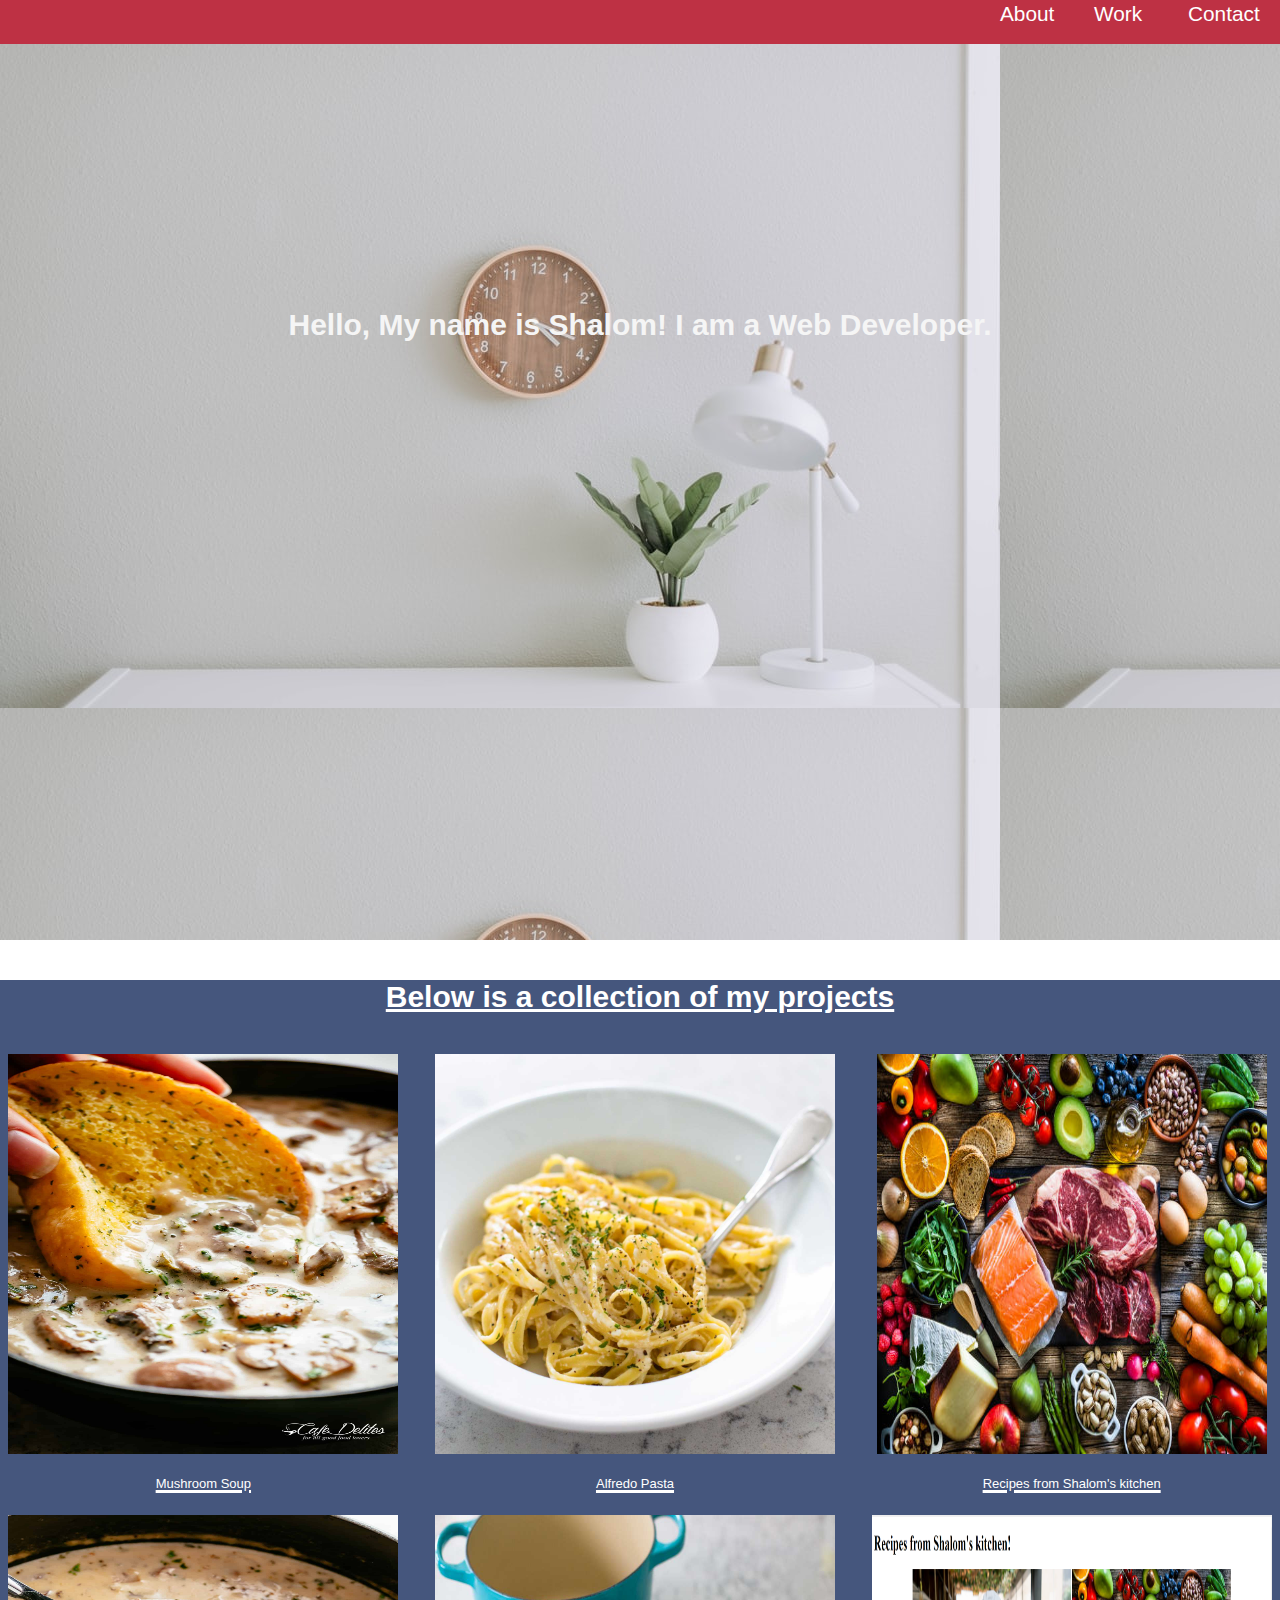
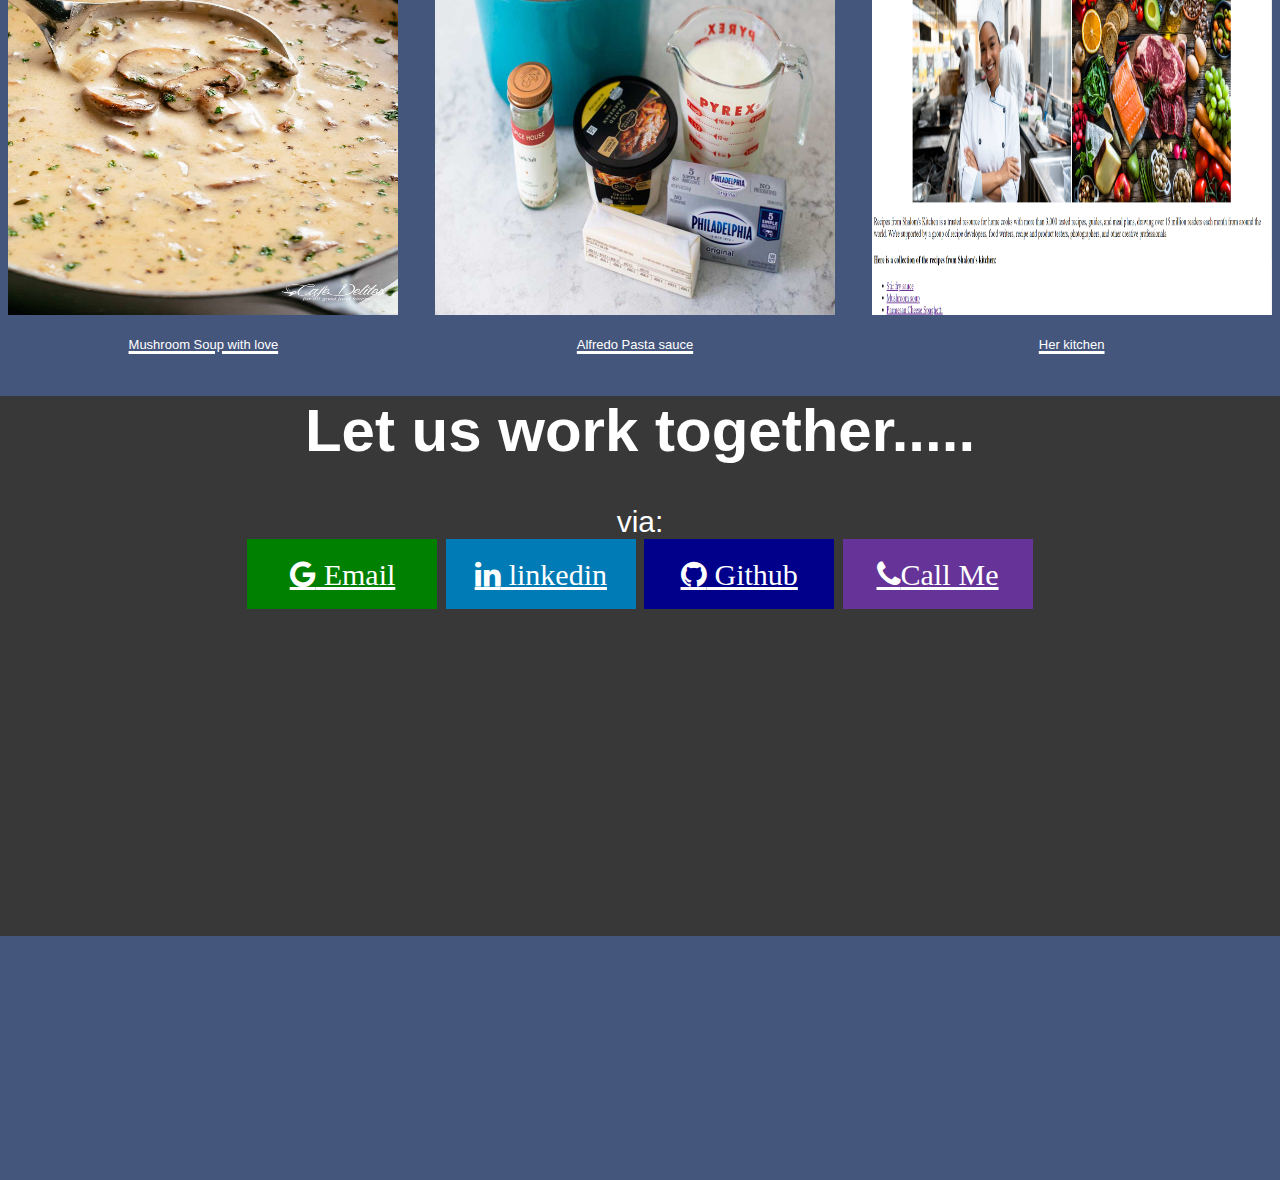
<file: index.html>
<!DOCTYPE html>
<html lang="en">
<head>
    <meta charset="UTF-8">
    <meta http-equiv="X-UA-Compatible" content="IE=edge">
    <meta name="viewport" content="width=device-width, initial-scale=1.0">
    <link rel="stylesheet" href="./test.css"/>
    <link rel="stylesheet" href="https://cdnjs.cloudflare.com/ajax/libs/font-awesome/4.7.0/css/font-awesome.min.css">
    <title>My Portfolio</title>

</head>
<body>
    
    <div class="topnav">
        <a href="#section3" class="btn">Contact</a>
        <a href="#section2" class="btn">Work</a>
        <a href="#section1" class="btn">About</a>
    </div>
    
    <div class="section one" id="section1">
     <h4 style="color: whitesmoke"> Hello, My name is Shalom! I am a Web Developer.</h4>
    
    </div>

    <div class="section two" id="section2">
      <u><h4>Below is a collection of my projects</u></h4>
        <div class="grid-container">  
        <a href="http://127.0.0.1:5500/Assignment1/Mushroom%20soup.html"><img alt="Mushroom soup" src="Cream-of-Mushroom-Soup-IMAGE-236.jpg", width="390", height="400">
         <span class="caption">Mushroom Soup</span></a>
        <a href="http://127.0.0.1:5500/Assignment1/Parmesan%20Cheese%20Spaghetti.html"><img alt="Alfredo Pasta" src="alfredosauce-feature-1.jpg", width="400", height="400">
        <span class="caption">Alfredo Pasta</span></a>
        <a href="http://127.0.0.1:5500/Assignment1/Home%20page%20(live%20servers).html"><img alt="Recipes from Shalom" src = "istockphoto-1155240408-612x612.jpg", width="390", height="400" >
           <span class="caption">Recipes from Shalom's kitchen</span></a>
           <a href="http://127.0.0.1:5500/Assignment1/Mushroom%20soup.html"><img alt="Mushroom soup" src="Cream-of-Mushroom-Soup-IMAGE-135.jpg", width="390", height="400">
            <span class="caption">Mushroom Soup with love</span></a>
           <a href="http://127.0.0.1:5500/Assignment1/Parmesan%20Cheese%20Spaghetti.html"><img alt="Alfredo Pasta" src="alfredowithcreamcheese-1.jpg", width="400", height="400">
           <span class="caption">Alfredo Pasta sauce</span></a>
           <a href="http://127.0.0.1:5500/Assignment1/Home%20page%20(live%20servers).html"><img alt="Recipes from Shalom" src = "my website 1.png", width="400", height="400" >
              <span class="caption">Her kitchen</span></a>
    </div>
    
    <div class="section three" id="section3">
       <h1> Let us work together.....</h1>
        <p> via: <br> 
        <a href="mailto:shalomjim2805@gmail.com" class="fa fa-google"> Email</a>
        <a href="https://www.linkedin.com/in/shalomjim" class="fa fa-linkedin"> linkedin</a>
        <a href="https://github.com/shalomjim/Coding-Folder-HTML.git" class="fa fa-github"> Github</a>
        <a href= "tel:+19922233355" class="fa fa-phone">Call Me</a>
    </p>
    </div>
</body>
</html>
</file>
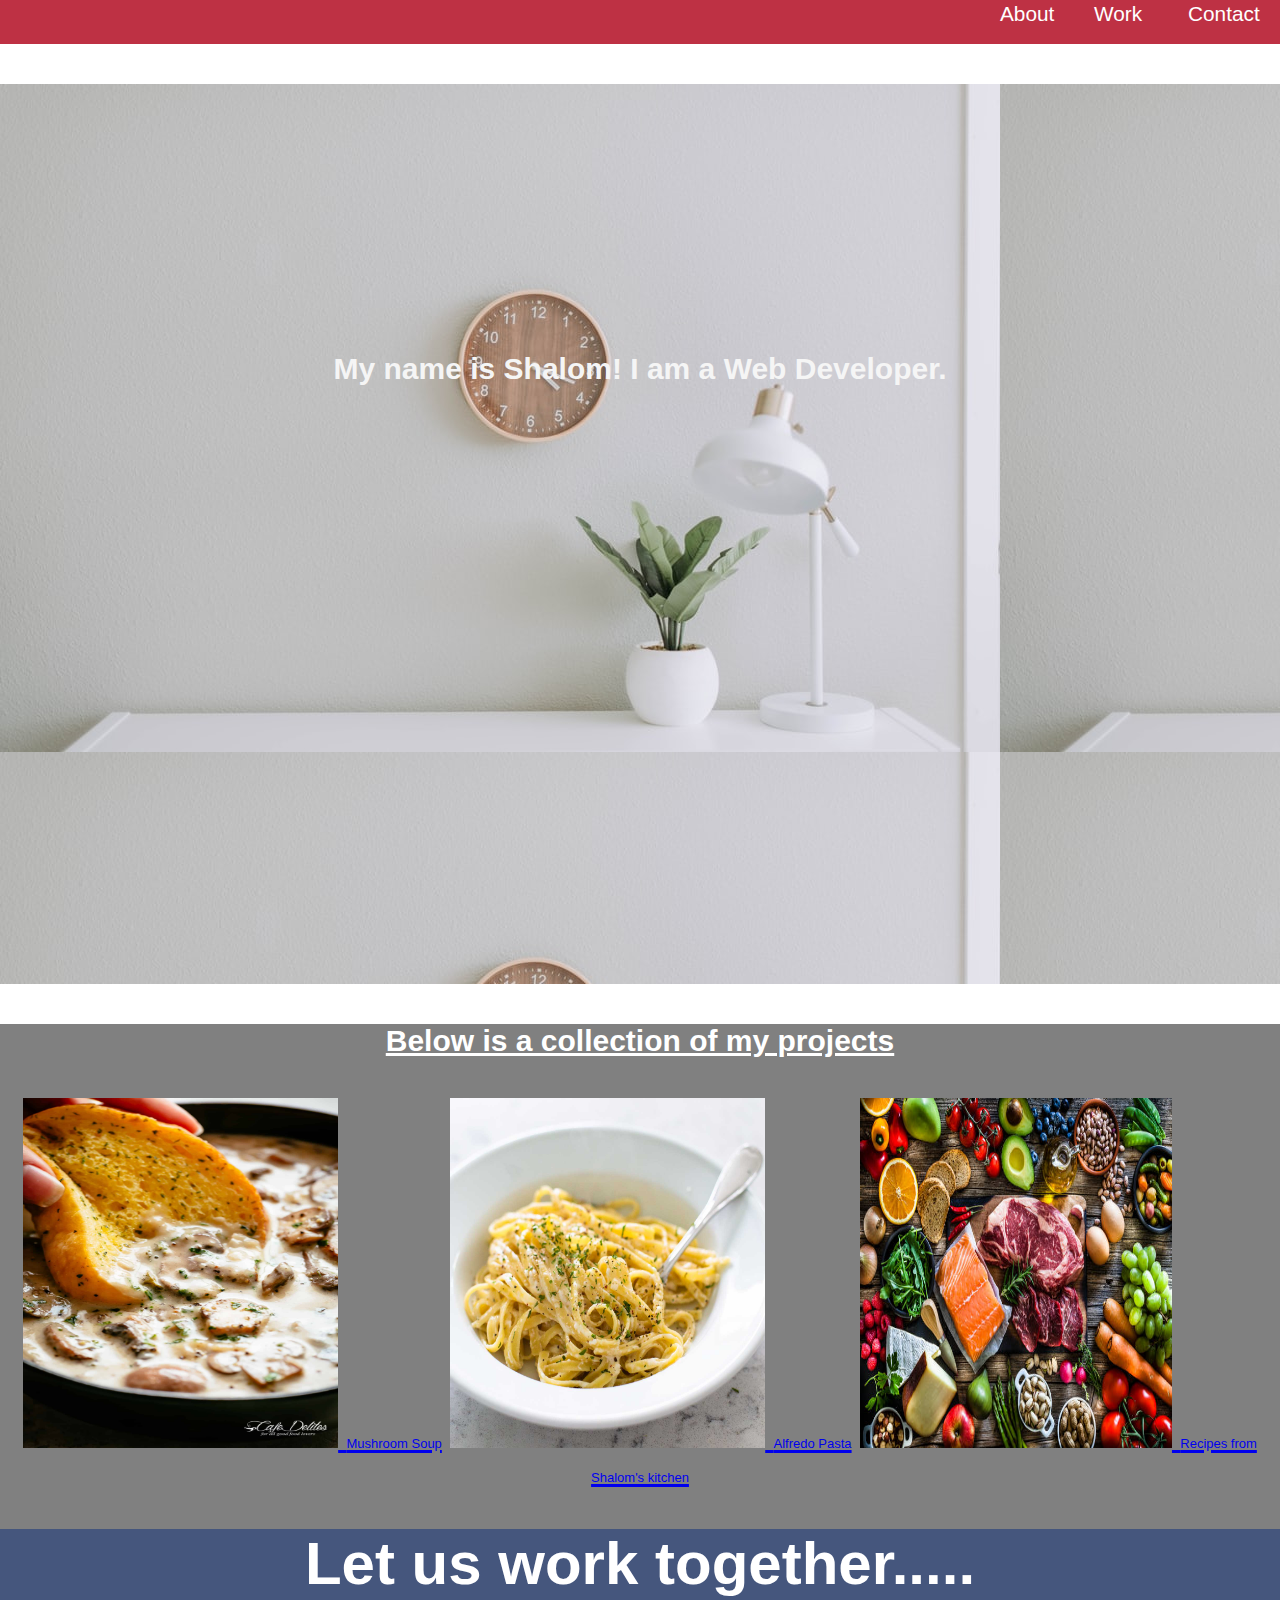
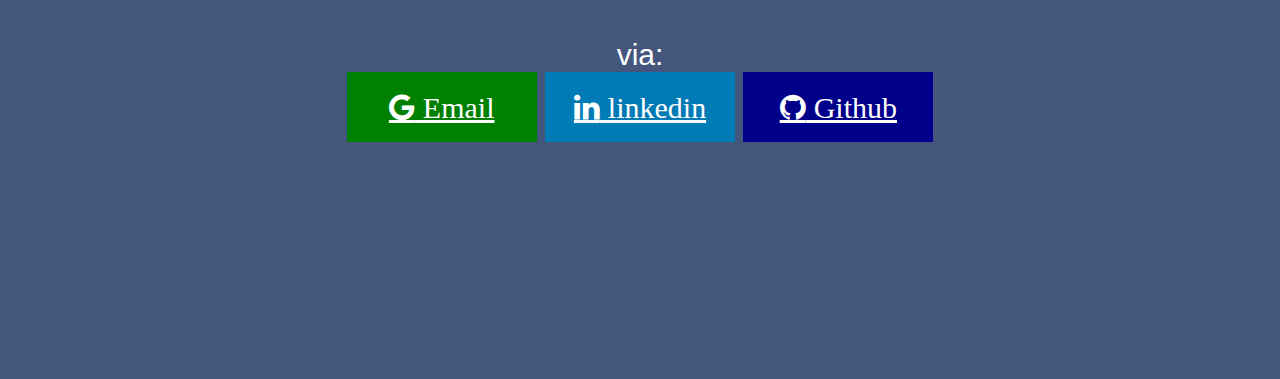
<file: Assignment2/index.html>
<!DOCTYPE html>
<html lang="en">
<head>
    <meta charset="UTF-8">
    <meta http-equiv="X-UA-Compatible" content="IE=edge">
    <meta name="viewport" content="width=device-width, initial-scale=1.0">
    <link rel="stylesheet" href="./test.css"/>
    <link rel="stylesheet" href="https://cdnjs.cloudflare.com/ajax/libs/font-awesome/4.7.0/css/font-awesome.min.css">
    <title>My Portfolio</title>

</head>
<body>
    
    <div class="topnav">
        <a href="#section3" class="btn">Contact</a>
        <a href="#section2" class="btn">Work</a>
        <a href="#section1" class="btn">About</a>
    </div>
    
    <div class="section one" id="section1">
     <h4>My name is Shalom! I am a Web Developer.</h4>
    </div>

    <div class="section two" id="section2">
      <u><h4>Below is a collection of my projects</u></h4>
        <div class="images">  
        <a href="http://127.0.0.1:5500/Assignment1/Mushroom%20soup.html"><img alt="Mushroom soup" src="Cream-of-Mushroom-Soup-IMAGE-236.jpg", width="315", height="350">
         <span class="caption">Mushroom Soup</span></a>
        <a href="http://127.0.0.1:5500/Assignment1/Parmesan%20Cheese%20Spaghetti.html"><img alt="Alfredo Pasta" src="alfredosauce-feature-1.jpg", width="315", height="350">
        <span class="caption">Alfredo Pasta</span></a>
        <a href="http://127.0.0.1:5500/Assignment1/Home%20page%20(live%20servers).html"><img alt="Recipes from Shalom" src = "istockphoto-1155240408-612x612.jpg", width="312", height="350" >
           <span class="caption">Recipes from Shalom's kitchen</span></a>
    </div>
    
    <div class="section three" id="section3">
       <h1> Let us work together.....</h1>
        <p> via: <br> 
        <a href="mailto:shalomjim2805@gmail.com" class="fa fa-google"> Email</a>
        <a href="https://www.linkedin.com/in/shalomjim" class="fa fa-linkedin"> linkedin</a>
        <a href="https://github.com/shalomjim/Coding-Folder-HTML.git" class="fa fa-github"> Github</a>
    </p>
    </div>

</body>
</html>
</file>
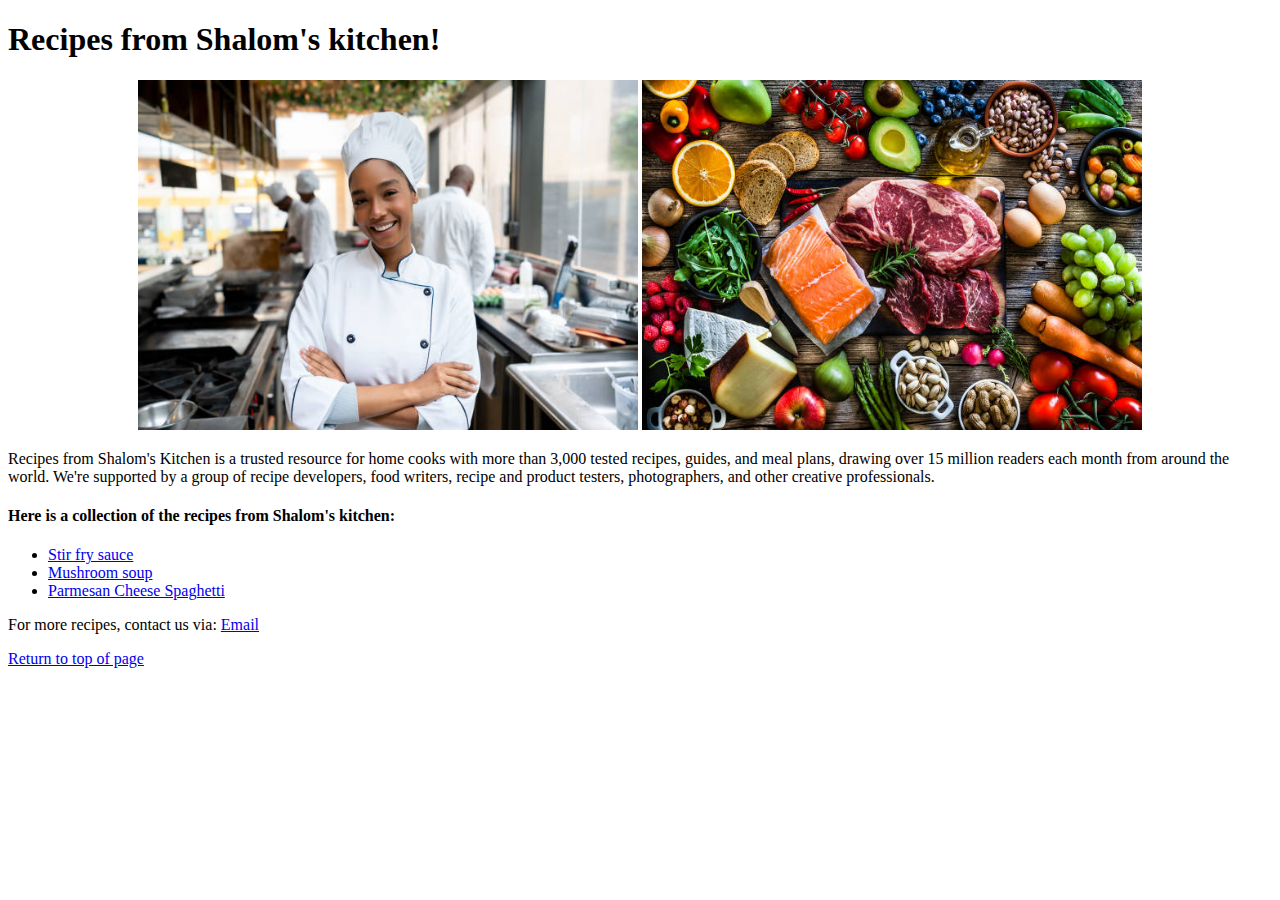
<file: Assignment1/Home page (live servers).html>
<!DOCTYPE html>
<html lang="en">
<head>
    <meta charset="UTF-8">
    <meta http-equiv="X-UA-Compatible" content="IE=edge">
    <meta name="viewport" content="width=device-width, initial-scale=1.0">
    <title>My Kitchen Recipe</title>
</head>
<body> 
    <h1> Recipes from Shalom's kitchen! </h1>
    <center>
    <img src="istockphoto-1142230160-612x612.jpg", width="500", height="350" >
    <img src = "istockphoto-1155240408-612x612.jpg", width="500", height="350" >
</center>
    <p>Recipes from Shalom's Kitchen is a trusted resource for home cooks with more than 3,000 tested recipes, guides, and meal plans, drawing over 15 million readers each month from around the world. We're supported by a group of recipe developers, food writers, recipe and product testers, photographers, and other creative professionals.</p>
   <h4>Here is a collection of the recipes from Shalom's kitchen:</h4> 
    <ul>
        <li> <a href="http://127.0.0.1:5500/Assignment%201.html/Stir%20fry%20sauce.html">Stir fry sauce</li></a>
        <li> <a href="http://127.0.0.1:5500/Assignment%201.html/Mushroom%20soup.html"> Mushroom soup </li></a>
        <li> <a href="http://127.0.0.1:5500/Assignment%201.html/Parmesan%20Cheese%20Spaghetti.html">Parmesan Cheese Spaghetti</li></a>
    </ul>

    <p> For more recipes, contact us via: <a href= "mailto:shalomjim2805@gmail.com">Email</a></p>
        <p><a href= "#top">Return to top of page</a></p>

</body>
</html>
</file>
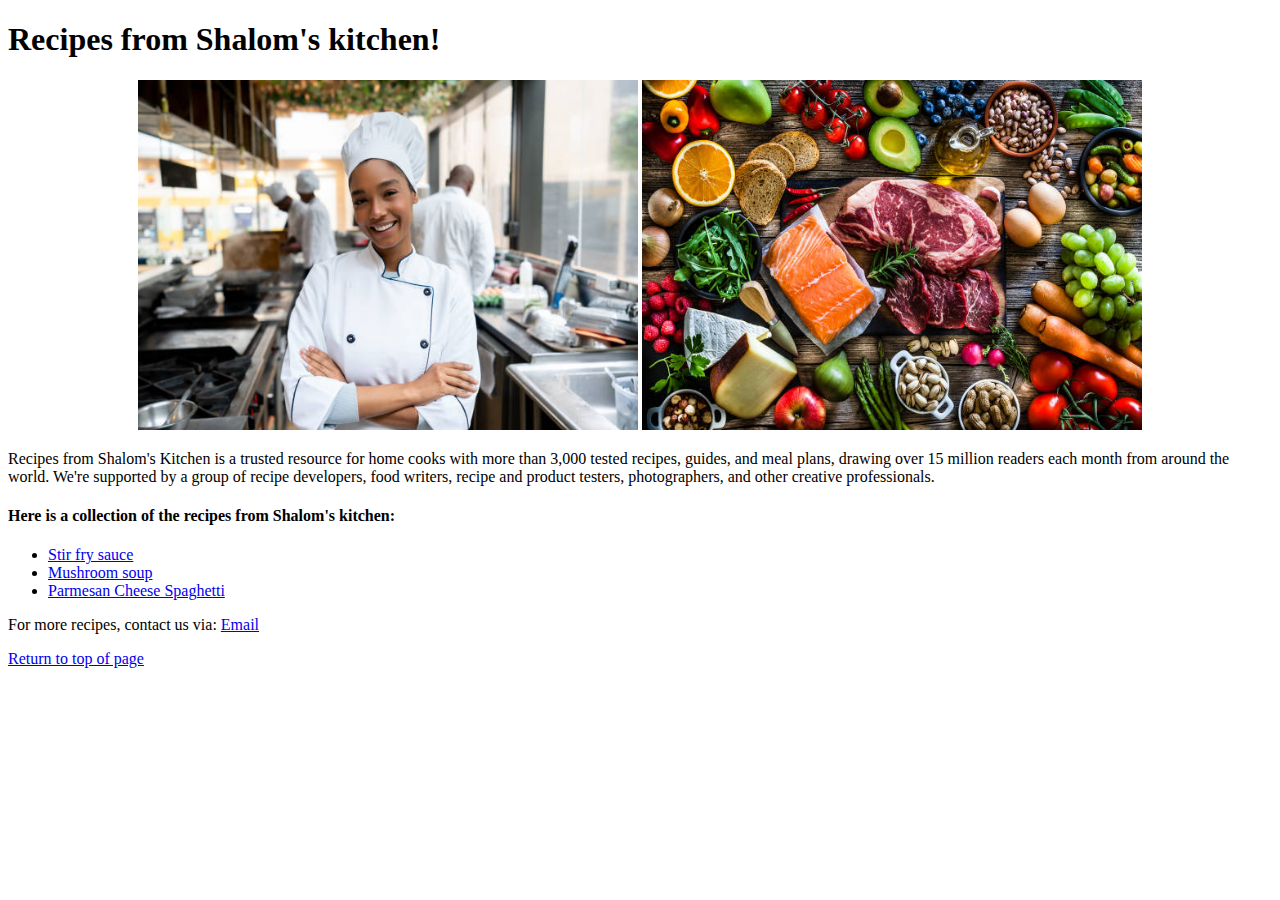
<file: Assignment1/home page with file folder links.html>
<!DOCTYPE html>
<html lang="en">
<head>
    <meta charset="UTF-8">
    <meta http-equiv="X-UA-Compatible" content="IE=edge">
    <meta name="viewport" content="width=device-width, initial-scale=1.0">
    <title>My Kitchen Recipe</title>
</head>
<body> 
    <h1> Recipes from Shalom's kitchen! </h1>
    <center>
    <img src="istockphoto-1142230160-612x612.jpg", width="500", height="350" >
    <img src = "istockphoto-1155240408-612x612.jpg", width="500", height="350" >
</center>
    <p>Recipes from Shalom's Kitchen is a trusted resource for home cooks with more than 3,000 tested recipes, guides, and meal plans, drawing over 15 million readers each month from around the world. We're supported by a group of recipe developers, food writers, recipe and product testers, photographers, and other creative professionals.</p>
   <h4>Here is a collection of the recipes from Shalom's kitchen:</h4> 
    <ul>
        <li> <a href="file:///C:/Users/Shalom/Desktop/BF%20Project%202/Coding%20Folder%20HTML/Assignment%201.html/Stir%20fry%20sauce.html"> Stir fry sauce</li></a>
        <li> <a href="file:///C:/Users/Shalom/Desktop/BF%20Project%202/Coding%20Folder%20HTML/Assignment%201.html/Mushroom%20soup.html"> Mushroom soup </li></a>
        <li> <a href="file:///C:/Users/Shalom/Desktop/BF%20Project%202/Coding%20Folder%20HTML/Assignment%201.html/Parmesan%20Cheese%20Spaghetti.html">Parmesan Cheese Spaghetti</li></a>

    </ul>

    <p> For more recipes, contact us via: <a href= "mailto:shalomjim2805@gmail.com">Email</a></p>
        <p><a href= "#top">Return to top of page</a></p>
</file>
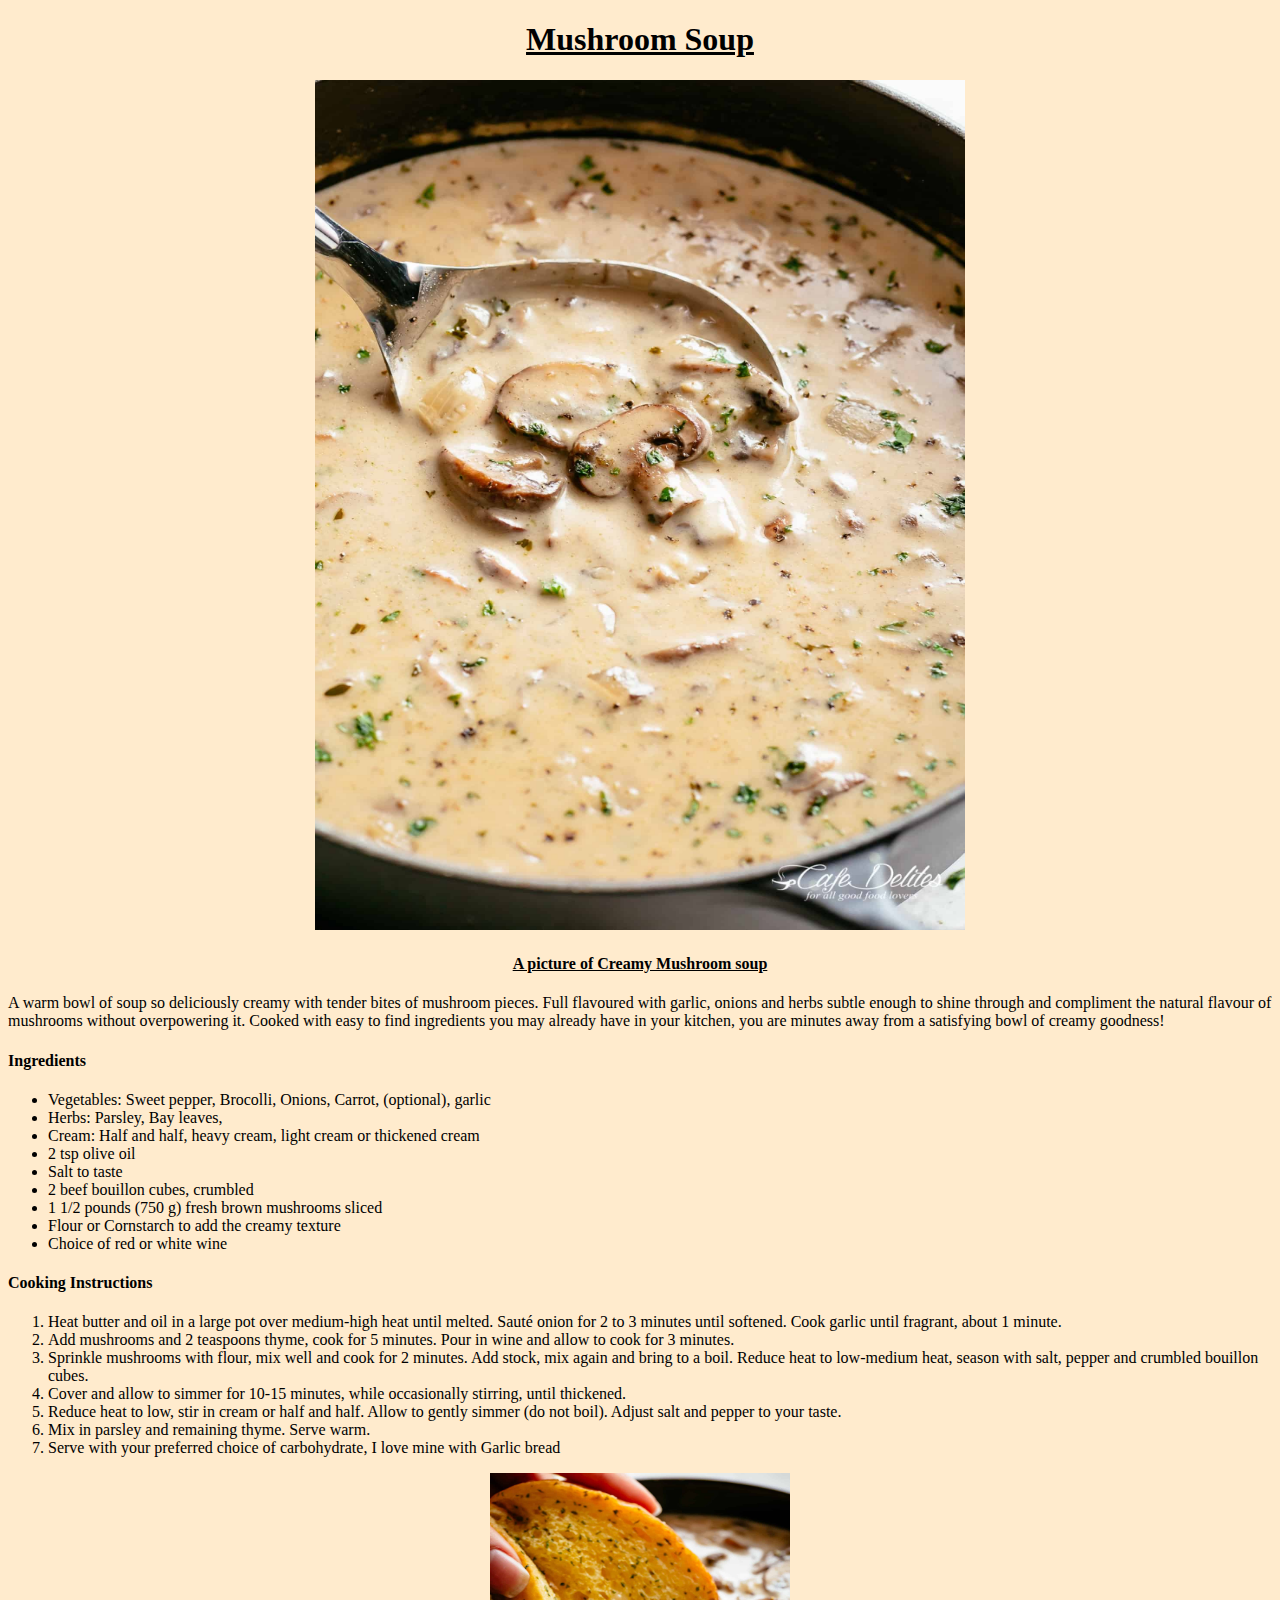
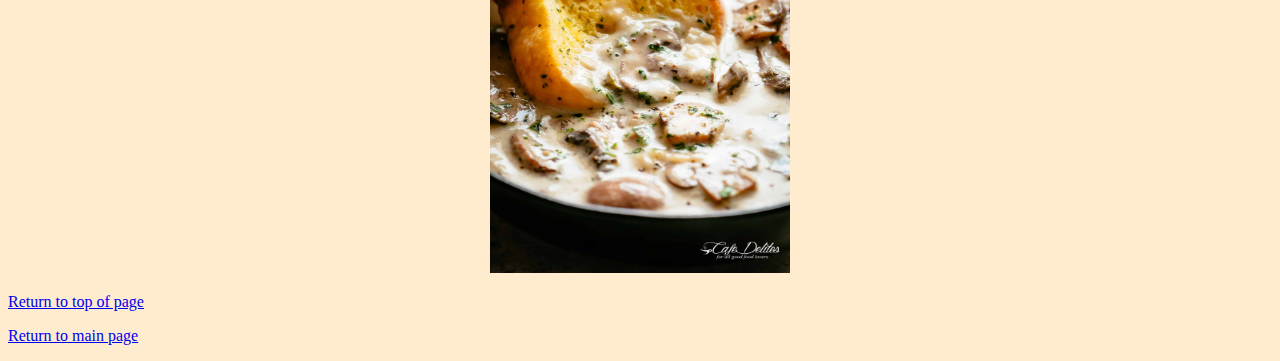
<file: Assignment1/Mushroom soup.html>
<!DOCTYPE html>
<html lang="en">
<head>
    <meta charset="UTF-8">
    <meta http-equiv="X-UA-Compatible" content="IE=edge">
    <meta name="viewport" content="width=device-width, initial-scale=1.0">
    <title>Cream of Mushroom soup</title>
</head>
<body style="background-color: blanchedalmond;">
</style>
    <center>
        <h1 style="background-color: blanchedalmond;">
        </style><u> Mushroom Soup </h1></u>
        <img src="Cream-of-Mushroom-Soup-IMAGE-135.jpg", width = "650", height="850" />
        <h4> <u>A picture of Creamy Mushroom soup</u> </h4> 
    </center>
    <p>  A warm bowl of soup so deliciously creamy with tender bites of mushroom pieces. Full flavoured with garlic, onions and herbs subtle enough to shine through and compliment the natural flavour of mushrooms without overpowering it. Cooked with easy to find ingredients you may already have in your kitchen, you are minutes away from a satisfying bowl of creamy goodness!</u></p>

    <h4 >Ingredients </h4> 
    <ul>
        <li> Vegetables: Sweet pepper, Brocolli, Onions, Carrot, (optional), garlic</li>
           <li>Herbs: Parsley, Bay leaves, </li>
           <li> Cream: Half and half, heavy cream, light cream or thickened cream</li>
           <li>2 tsp olive oil</li>
            <li>Salt to taste</li>
            <li>2 beef bouillon cubes, crumbled</li>
            <li>1 1/2 pounds (750 g) fresh brown mushrooms sliced</li>
        <li> Flour or Cornstarch to add the creamy texture  </li>
        <li>Choice of red or white wine</li>
    </ul>

    <h4 > Cooking Instructions </h4> 
    <ol>
        <li> Heat butter and oil in a large pot over medium-high heat until melted. Sauté onion for 2 to 3 minutes until softened. Cook garlic until fragrant, about 1 minute. </li>
        <li>Add mushrooms and 2 teaspoons thyme, cook for 5 minutes. Pour in wine and allow to cook for 3 minutes. </li>
        <li>Sprinkle mushrooms with flour, mix well and cook for 2 minutes. Add stock, mix again and bring to a boil. Reduce heat to low-medium heat, season with salt, pepper and crumbled bouillon cubes.        </li>
        <li>Cover and allow to simmer for 10-15 minutes, while occasionally stirring, until thickened. </li>
        <li>Reduce heat to low, stir in cream or half and half. Allow to gently simmer (do not boil). Adjust salt and pepper to your taste.</li>
        <li>Mix in parsley and remaining thyme. Serve warm.</li>
        <li>Serve with your preferred choice of carbohydrate, I love mine with Garlic bread </li>
    </ol>
    <center>
    <img src="Cream-of-Mushroom-Soup-IMAGE-236.jpg", width = "300", height="400" />
</center>
        <p><a href= "#top">Return to top of page</a></p>
        <p><a href= "http://127.0.0.1:5500/Assignment%201.html/Home%20page%20(live%20servers).html">Return to main page <a href="file:///C:/Users/Shalom/Desktop/BF%20Project%202/Coding%20Folder%20HTML/Assignment%201.html/home%20page%20with%20file%20folder%20links.html"></a>
        </a></p>
</body>
</html>
</file>
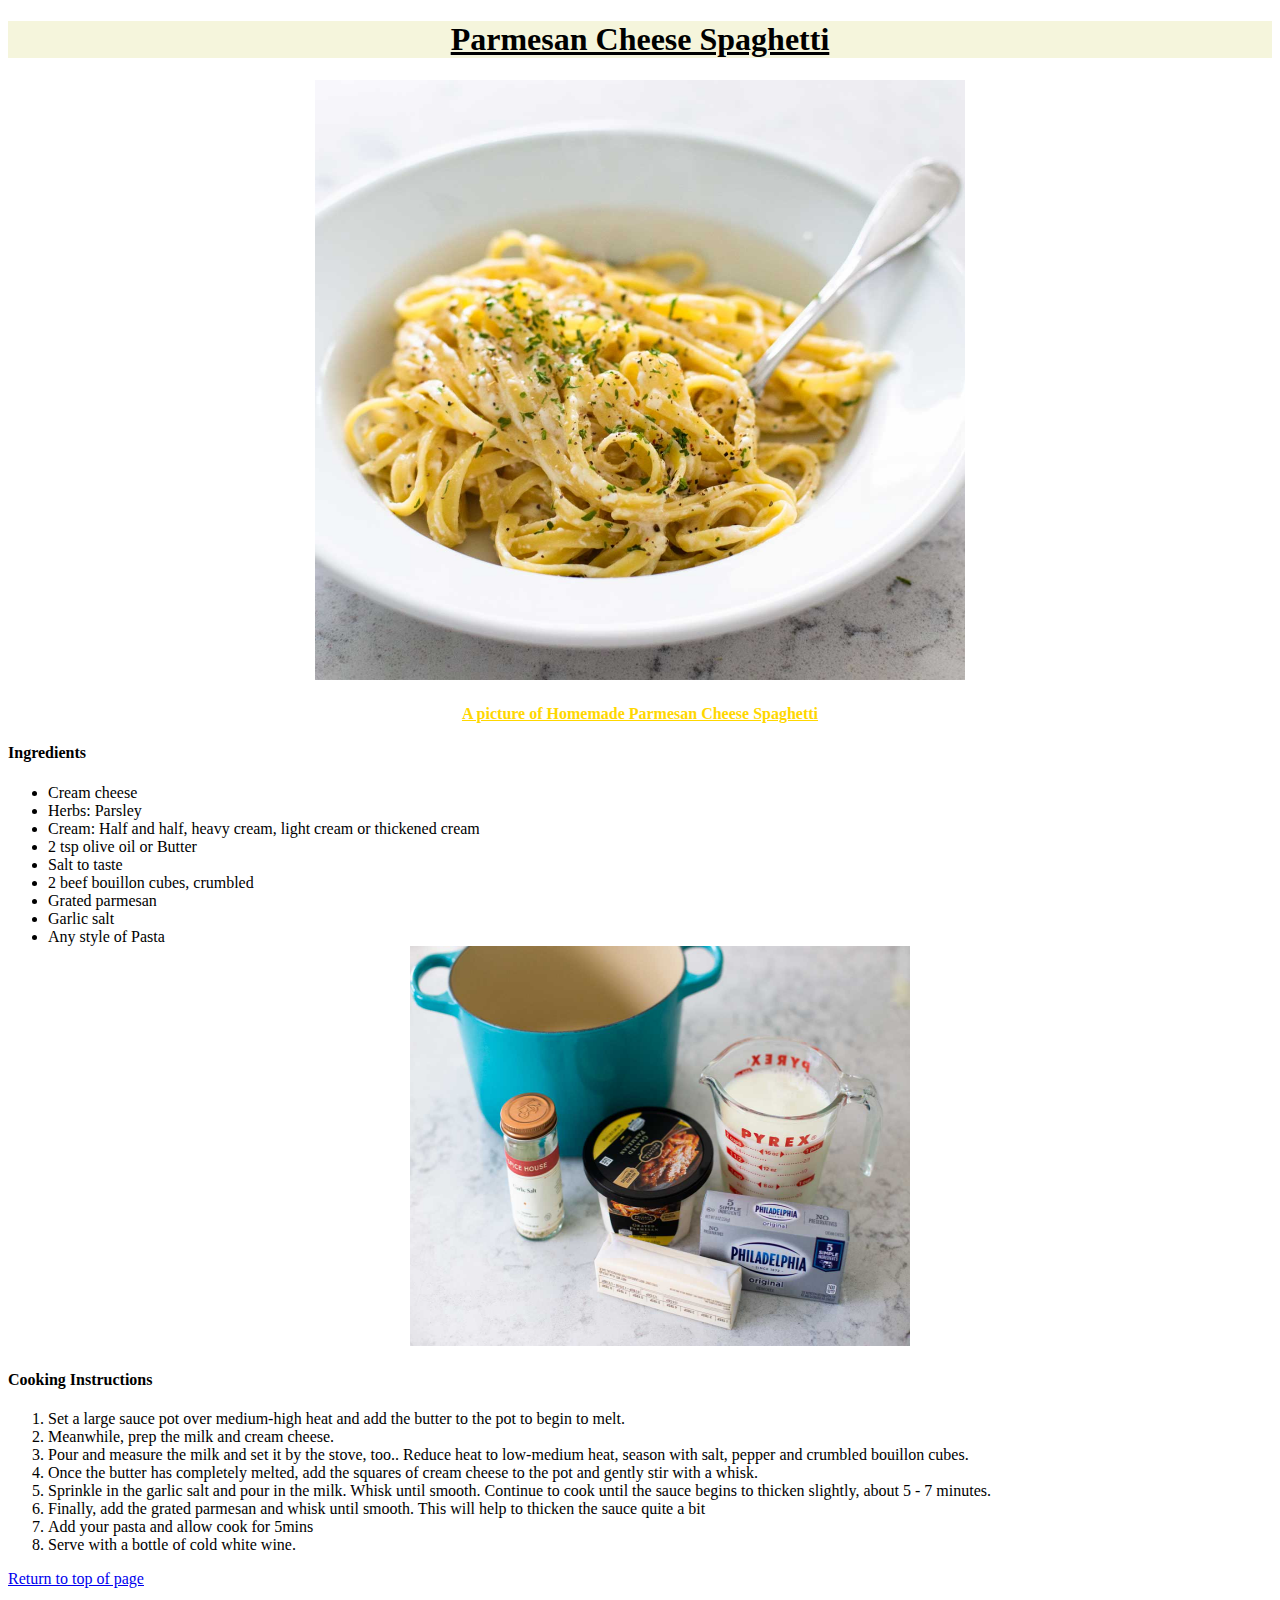
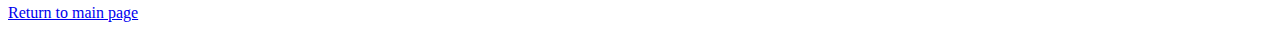
<file: Assignment1/Parmesan Cheese Spaghetti.html>
<!DOCTYPE html>
<html lang="en">
<head>
    <meta charset="UTF-8">
    <meta http-equiv="X-UA-Compatible" content="IE=edge">
    <meta name="viewport" content="width=device-width, initial-scale=1.0">
    <title>Parmesan Cheese Spaghetti</title>
</head>
<body>
    <center>
        <h1 style="background-color:beige;">
        </style><u>  Parmesan Cheese Spaghetti</h1></u>
        <img src="alfredosauce-feature-1.jpg", width = "650", height="600" />
        <h4 style="color:gold;"> <u>A picture of Homemade Parmesan Cheese Spaghetti</u> </h4> 
    </center>
    <h4>Ingredients </h4> 
    <ul>
        <li> Cream cheese</li>
           <li>Herbs: Parsley </li>
           <li> Cream: Half and half, heavy cream, light cream or thickened cream</li>
           <li>2 tsp olive oil or Butter</li>
            <li>Salt to taste</li>
            <li>2 beef bouillon cubes, crumbled</li>
            <li>Grated parmesan</li>
        <li> Garlic salt  </li>
        <li> Any style of Pasta </li>
       
<center>
        <img src="alfredowithcreamcheese-1.jpg", width = "500", height="400" />
    </center>
    </ul>

    <h4 > Cooking Instructions </h4> 
    <ol>
        <li> Set a large sauce pot over medium-high heat and add the butter to the pot to begin to melt. </li>
        <li>Meanwhile, prep the milk and cream cheese. </li>
        <li>Pour and measure the milk and set it by the stove, too.. Reduce heat to low-medium heat, season with salt, pepper and crumbled bouillon cubes.        </li>
        <li>Once the butter has completely melted, add the squares of cream cheese to the pot and gently stir with a whisk. </li>
        <li>Sprinkle in the garlic salt and pour in the milk. Whisk until smooth. Continue to cook until the sauce begins to thicken slightly, about 5 - 7 minutes.</li>
        <li>Finally, add the grated parmesan and whisk until smooth. This will help to thicken the sauce quite a bit</li>
        <li>Add your pasta and allow cook for 5mins </li>
        <li> Serve with a bottle of cold white wine.  </li>
    </ol>
  
        <p><a href= "#top">Return to top of page</a></p>
        <p><a href= "http://127.0.0.1:5500/Assignment%201.html/Home%20page%20(live%20servers).html">Return to main page <a href="file:///C:/Users/Shalom/Desktop/BF%20Project%202/Coding%20Folder%20HTML/Assignment%201.html/home%20page%20with%20file%20folder%20links.html"></a>
        </a></p>
</html>
</file>
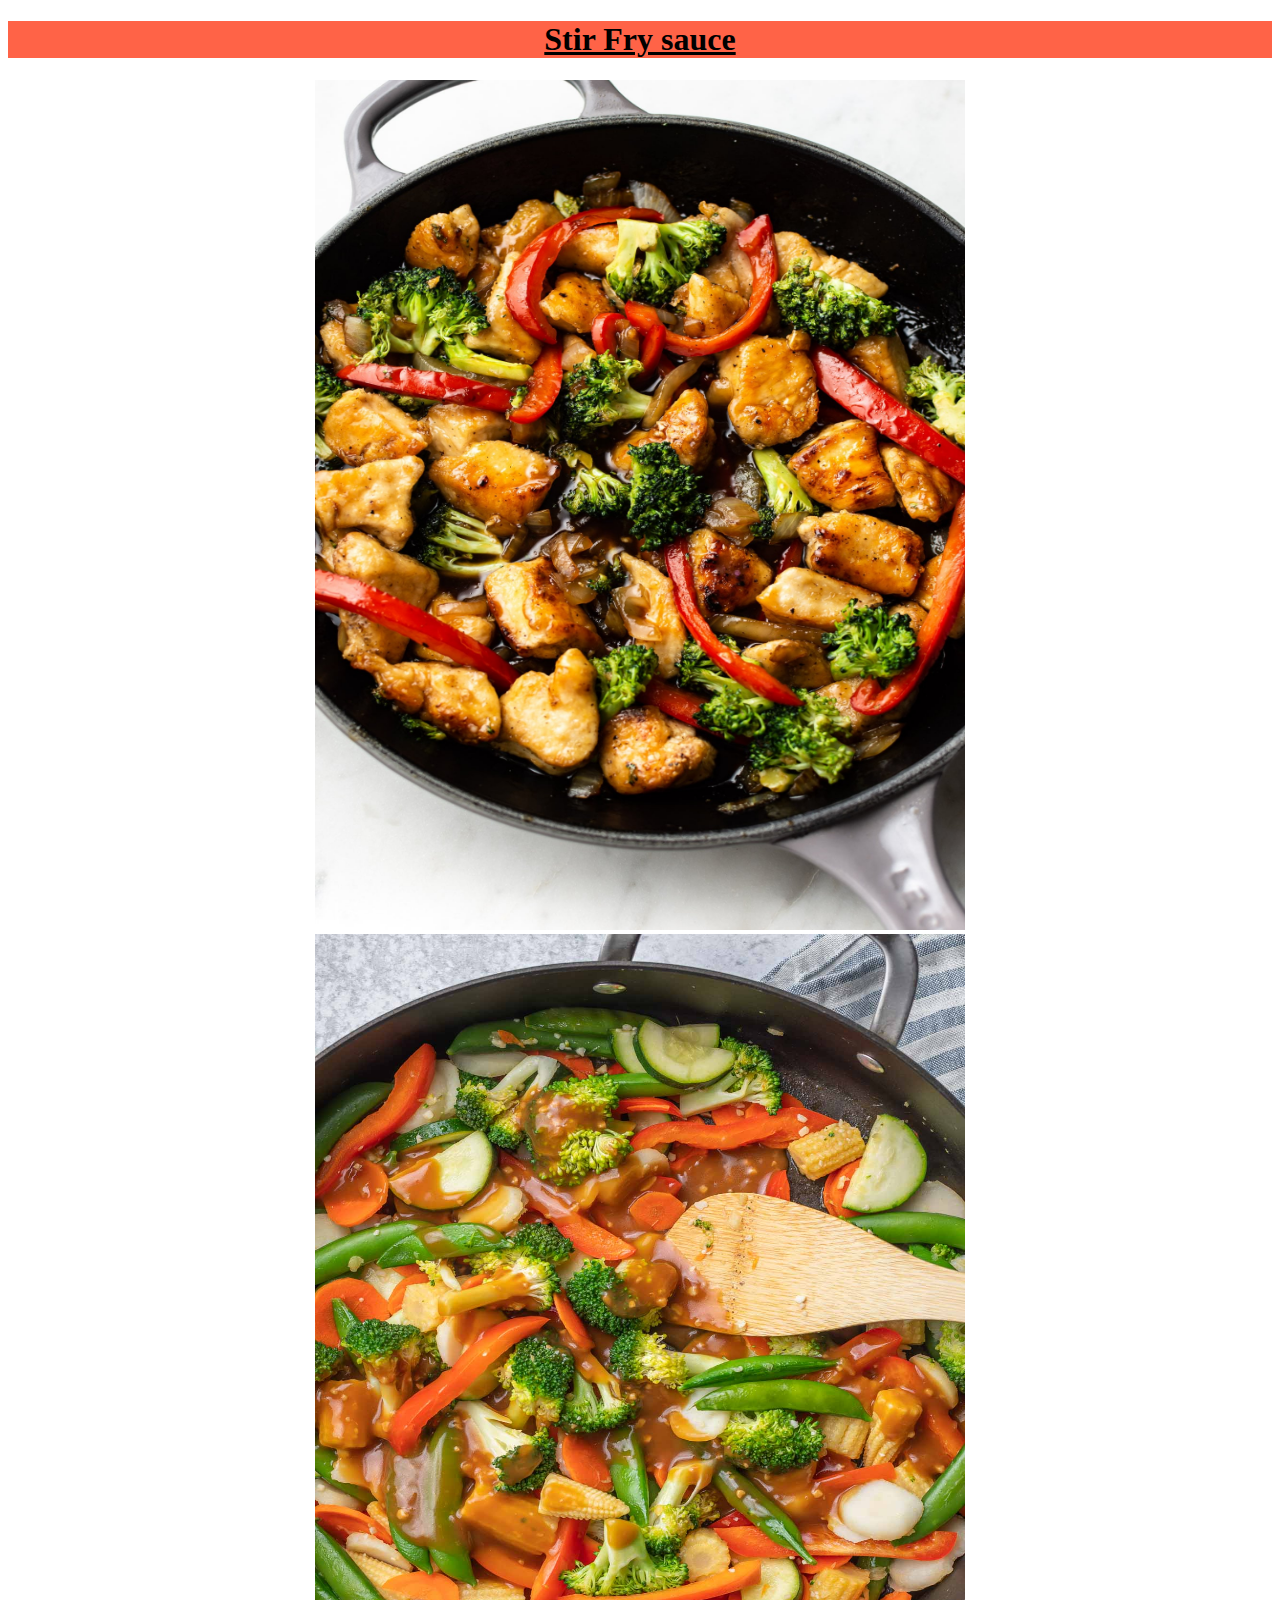
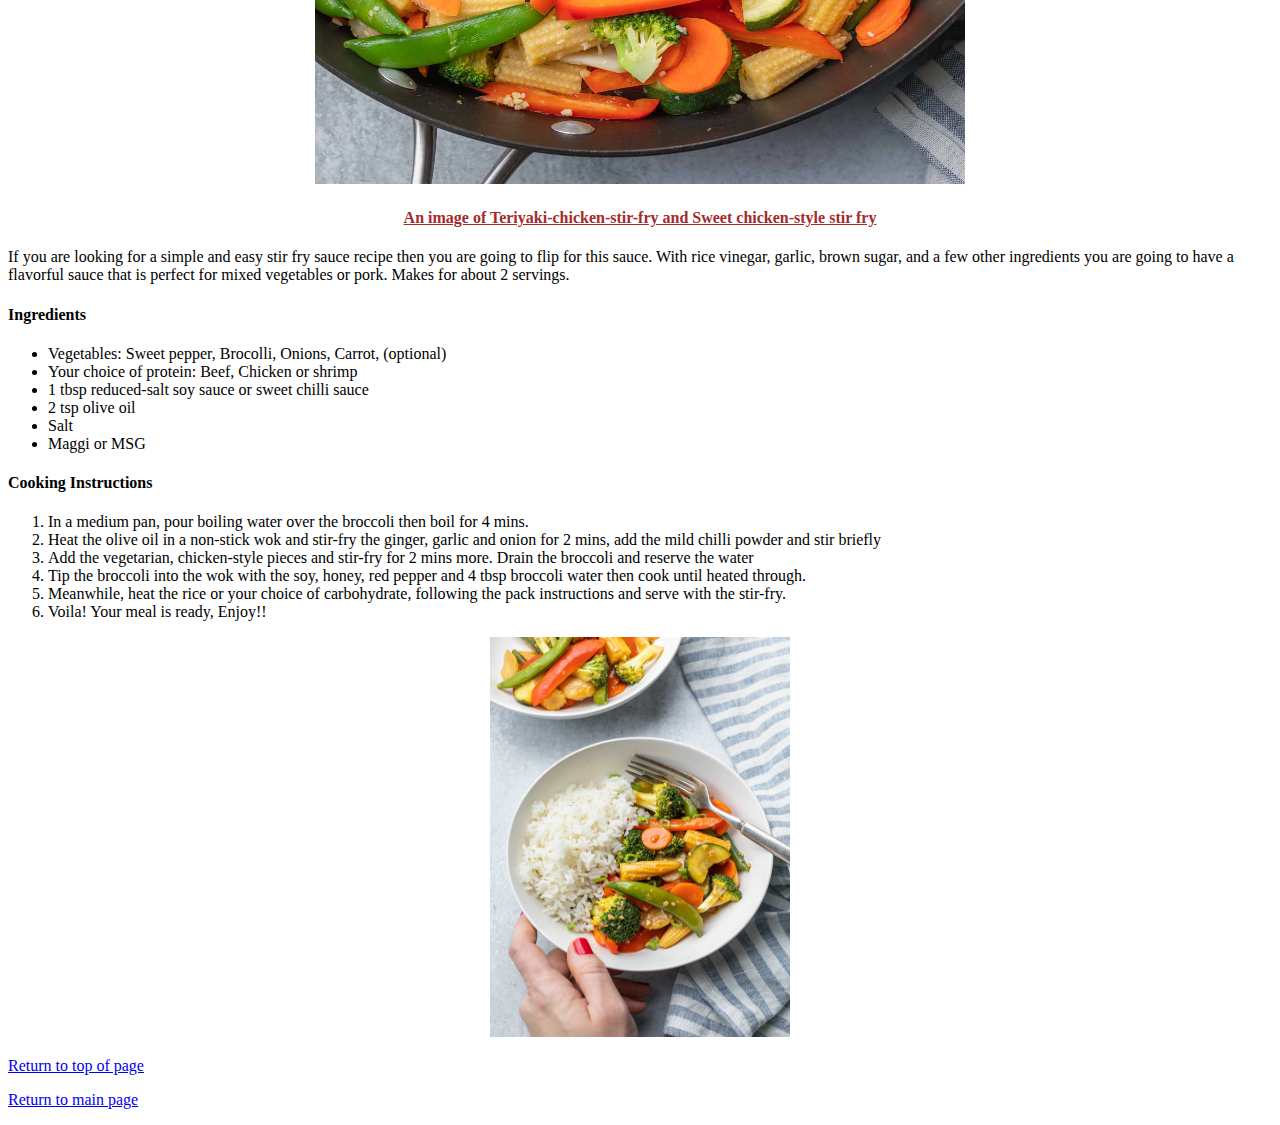
<file: Assignment1/Stir fry sauce.html>
<!DOCTYPE html>
<html lang="en">
<head>
    <meta charset="UTF-8">
    <meta http-equiv="X-UA-Compatible" content="IE=edge">
    <meta name="viewport" content="width=device-width, initial-scale=1.0">
    <title> Stir Fry sauce </title>
</head>
<body>
    <center>
        <h1 style="background-color:tomato;">
        </style><u>  Stir Fry sauce </h1></u>
        <img src="teriyaki-chicken-stir-fry-recipe-2.jpg", width = "650", height="850" />
        <img src="Easy-Stir-Fry-Sauce-Recipe-4.jpg" width = "650", height="850" />
        <h4 style="color:brown;"> <u>An image of Teriyaki-chicken-stir-fry and Sweet chicken-style stir fry</u> </h4> 
    </center>
    <p>  If you are looking for a simple and easy stir fry sauce recipe then you are going to flip for this sauce. With rice vinegar, garlic, brown sugar, and a few other ingredients you are going to have a flavorful sauce that is perfect for mixed vegetables or pork.  Makes for about 2 servings.</u></p>

    <h4 >Ingredients </h4> 
    <ul>
        <li> Vegetables: Sweet pepper, Brocolli, Onions, Carrot, (optional)</li>
           <li>Your choice of protein: Beef, Chicken or shrimp</li>
           <li> 1 tbsp reduced-salt soy sauce or sweet chilli sauce</li>
           <li>2 tsp olive oil</li>
            <li>Salt</li>
            <li>Maggi or MSG </li>
    </ul>

    <h4 > Cooking Instructions </h4> 
    <ol>
        <li> In a medium pan, pour boiling water over the broccoli then boil for 4 mins.</li>
        <li>Heat the olive oil in a non-stick wok and stir-fry the ginger, garlic and onion for 2 mins, add the mild chilli powder and stir briefly  </li>
        <li>Add the vegetarian, chicken-style pieces and stir-fry for 2 mins more. Drain the broccoli and reserve the water </li>
        <li> Tip the broccoli into the wok with the soy, honey, red pepper and 4 tbsp broccoli water then cook until heated through. </li>
        <li>Meanwhile, heat the rice or your choice of carbohydrate, following the pack instructions and serve with the stir-fry.</li>
        <li>Voila! Your meal is ready, Enjoy!!</li>
    </ol>
    <center>
    <img src="Easy-Stir-Fry-Sauce-Recipe-5.jpg", width = "300", height="400" />
</center>
        <p><a href= "#top">Return to top of page</a></p>
<p><a href= "http://127.0.0.1:5500/Assignment%201.html/Home%20page%20(live%20servers).html">Return to main page <a href="file:///C:/Users/Shalom/Desktop/BF%20Project%202/Coding%20Folder%20HTML/Assignment%201.html/home%20page%20with%20file%20folder%20links.html"></a>
</a></p>

</body>
</html>
</file>
<file: test.css>
/* Style the tab */
.topnav {
  background-color:#be3144;
  position:fixed;
  width: 100%;
  top: 0;
  overflow: hidden;
}

.btn:hover {
  background-color: pink;
  color: white;
}

body {
  font-family:"Poppins", sans-serif;
  font-size: 1.3rem;
  max-width: 100%;
  overflow-x: hidden;
  padding: 0px;
  margin: 0px;
}
  
.section {
  width: 100vw;
  height: 200vh;
  background-color:#45567d;;
  font-size: 30Px;
  color: white;
  text-align: center;
}

.one{
  background-image: url("photo-1533090161767-e6ffed986c88.jpeg");
  line-height: 19;
  text-align: center;
  color: whitesmoke; 
  width: 100vw;
  height: 100vh;
 }

 .three{
 background-color: rgb(56, 56, 56);
 width: 100vw;
height: 60vh;
 }

.btn {
  color: white;
  background-color:inherit;
  height: 40px;
  width: 90px;
  padding: 2px;
  border: none;
  text-decoration: none;
  float: right;
}

span.caption {
font-size:small;
text-align:initial;
float:inherit;
}

.fa {
  padding: 20px;
  font-size:xx-small;
  width: 150px;
  text-align: center;
}

.fa:hover {
  background-color:darksalmon;
  color: white;
}

.fa-linkedin {
  background: #007bb5;
  color: white;
}

.fa-google {
  background: green;
  color: white;
}

.fa-github {
  background:darkblue;
  color: white;
}

.fa-phone {
  background: rebeccapurple;
  color: white;
}

.grid-container {
  display: grid;
  grid-template-columns: auto auto auto;
  gap: 20px;
  background-color: grey
  padding: 25px;
  justify-content: center;
}
  
a {
  color: white;
}

a:hover {
  background-color: blanchedalmond;
}
</file>
<file: Assignment2/test.css>
/* Style the tab */
.topnav {
  background-color:#be3144;
  overflow: hidden;
}

.btn:hover {
  background-color: pink;
  color: white;
}

body {
  font-family:"Poppins", sans-serif;
  font-size: 1.3rem;
  max-width: 100%;
  overflow-x: hidden;
  padding: 0px;
  margin: 0px;
}
  
.section {
  width: 100vw;
  height: 100vh;
  background-color:grey;
  font-size: 30Px;
  color: white;
  text-align: center;
}

.one{
  background-image: url("photo-1533090161767-e6ffed986c88.jpeg");
  line-height: 19;
  vertical-align: middle;
  color: whitesmoke; 
  width: 100vw;
  height: 100vh;
 }

 .three{
 background-color: #45567d;
 width: 100vw;
height: 50vh;
 }

.btn {
  color: white;
  background-color:inherit;
  height: 40px;
  width: 90px;
  padding: 2px;
  border: none;
  text-decoration: none;
  float: right;
}

span.caption {
font-size:small;
text-align:initial;
float:inherit;
}

.fa {
  padding: 20px;
  font-size:xx-small;
  width: 150px;
  text-align: center;
}

.fa:hover {
  background-color:darksalmon;
  color: white;
}

.fa-linkedin {
  background: #007bb5;
  color: white;
}

.fa-google {
  background: green;
  color: white;
}

.fa-github {
  background:darkblue;
  color: white;
}
</file>
